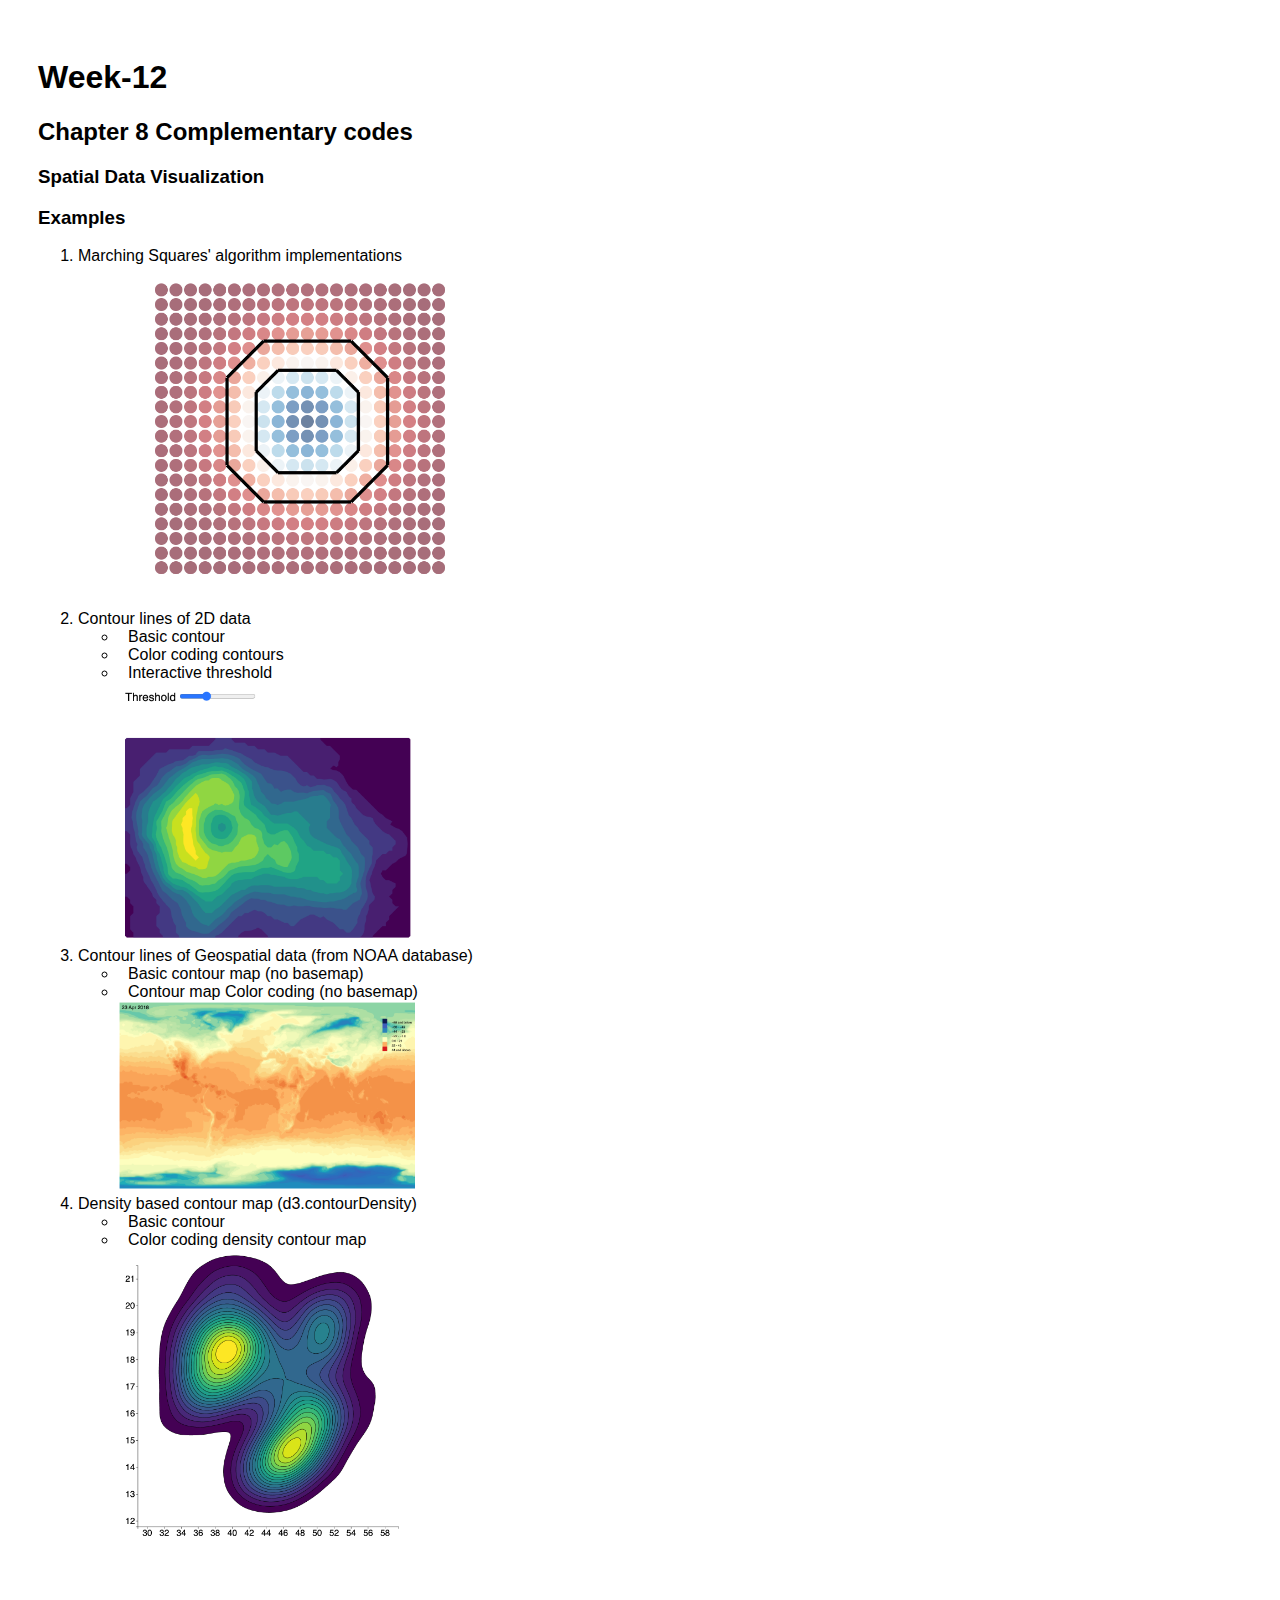
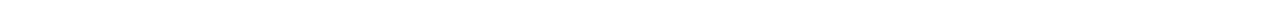
<file: Week 7/index.html>
<!DOCTYPE html>
<html lang="en">
<head>
    <meta charset="UTF-8">
    <title>Title</title>
    <style>
        body{
            padding: 30px;
            font-family: sans-serif;
        }
        li{
            /*list-style-type: none;*/
            text-indent: 10px;

        }
    </style>
</head>
<body>
<h1>Week-12</h1>
<h2>Chapter 8 Complementary codes</h2>
<h3>Spatial Data Visualization</h3>
<h3>Examples</h3>
<ol>
    <li>

        Marching Squares' algorithm implementations
        <pre>
        <img src="imgs/Example_01.png" width="300px">
        </pre>
    </li>
<li>
    Contour lines of 2D data
    <ul>
    <li>Basic contour</li>
    <li>Color coding contours</li>
    <li>Interactive threshold</li>
        <img src="imgs/Example_02.png" width="300px">
    </ul>
</li>
    <li>Contour lines of Geospatial data (from NOAA database)
    <ul>
        <li>Basic contour map (no basemap)</li>
        <li>Contour map Color coding (no basemap)</li>
        <img src="imgs/Example_03.png" width="300px">
    </ul>
    </li>

    <li>Density based contour map (d3.contourDensity)
    <ul>
        <li>Basic contour</li>
        <li>Color coding density contour map</li>
        <img src="imgs/Example_04.png" width="300px">

    </ul>
    </li>
</ol>
</body>
</html>
</file>
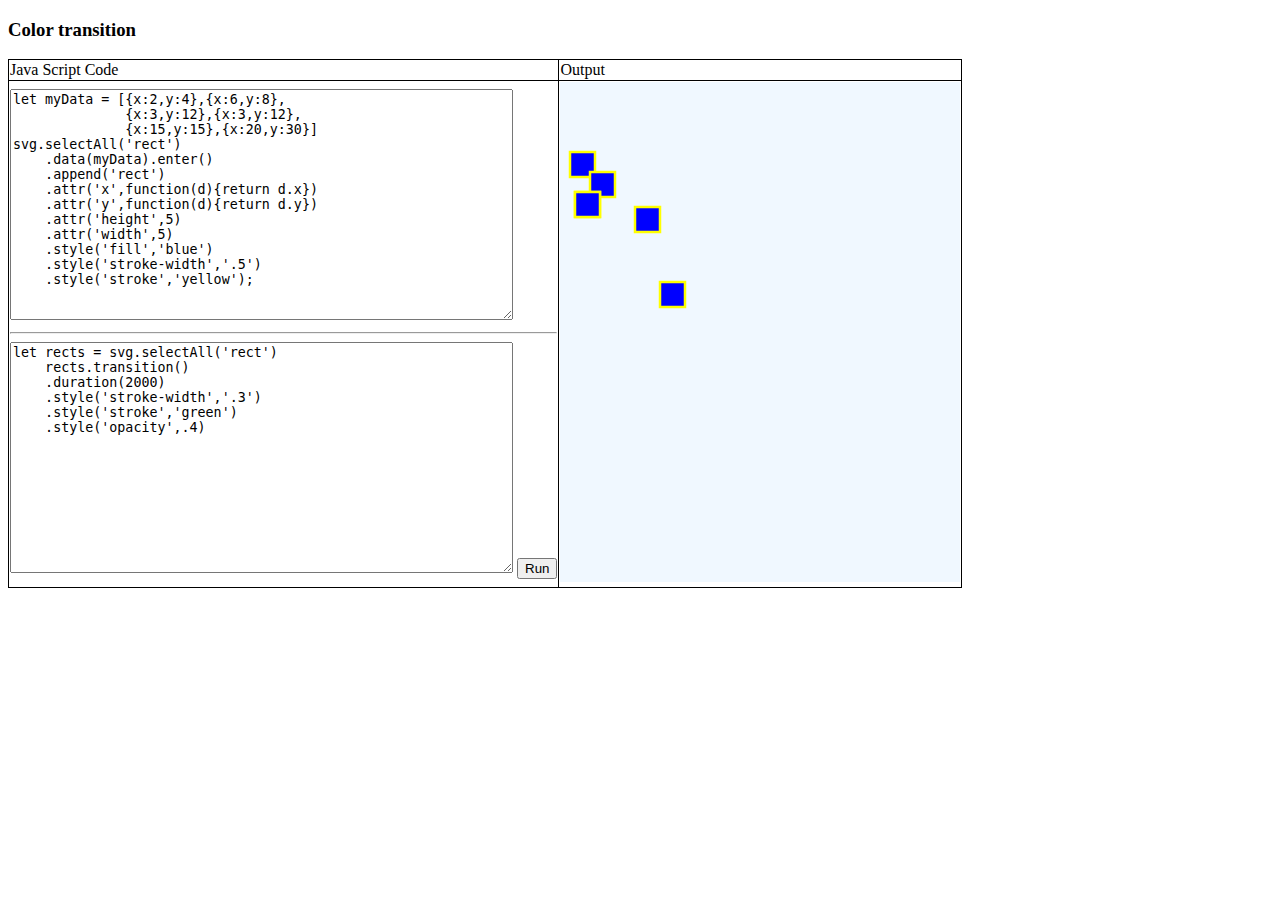
<file: Week 4/Example_1/index.html>
<!DOCTYPE html>
<html lang="en">
<head>
    <meta charset="UTF-8">
    <title>Interactive Scatter Plot</title>
    <script src="../libs/d3/d3.min.js"></script>
    <style>
        table, td{
            border: 1px solid black;
            border-collapse: collapse;
        }
    </style>
</head>
<body>
<h3>
Color transition
</h3>
<table>
    <tr>
        <td> Java Script Code</td>
        <td> Output</td>
    </tr>
    <tr>
    <td>
<textarea id="txtArea1" rows="15" cols="60">
let myData = [{x:2,y:4},{x:6,y:8},
              {x:3,y:12},{x:3,y:12},
              {x:15,y:15},{x:20,y:30}]
svg.selectAll('rect')
    .data(myData).enter()
    .append('rect')
    .attr('x',function(d){return d.x})
    .attr('y',function(d){return d.y})
    .attr('height',5)
    .attr('width',5)
    .style('fill','blue')
    .style('stroke-width','.5')
    .style('stroke','yellow');
</textarea>
<br>
<hr>
<textarea id="txtArea2" rows="15" cols="60">
let rects = svg.selectAll('rect')
    rects.transition()
    .duration(2000)
    .style('stroke-width','.3')
    .style('stroke','green')
    .style('opacity',.4)
</textarea>
<input type="button" onclick="MakeChange()" value="Run">
        </td>
        <td style="vertical-align: top">
            <svg width="400px" height="500px" viewBox="0 0 80 80" style="background-color: aliceblue;alignment: top" >
            </svg>
        </td>
    </tr>
</table>
<script>
    let svg = d3.selectAll('svg');
    let txtArea1 = document.getElementById('txtArea1');
    eval(txtArea1.value);
    function MakeChange()
    {
      d3.selectAll("svg > *").remove();
      let txtArea2 =document.getElementById('txtArea2');
      eval(txtArea1.value)
      eval(txtArea2.value);
    }
</script>
</body>
</html>
</file>
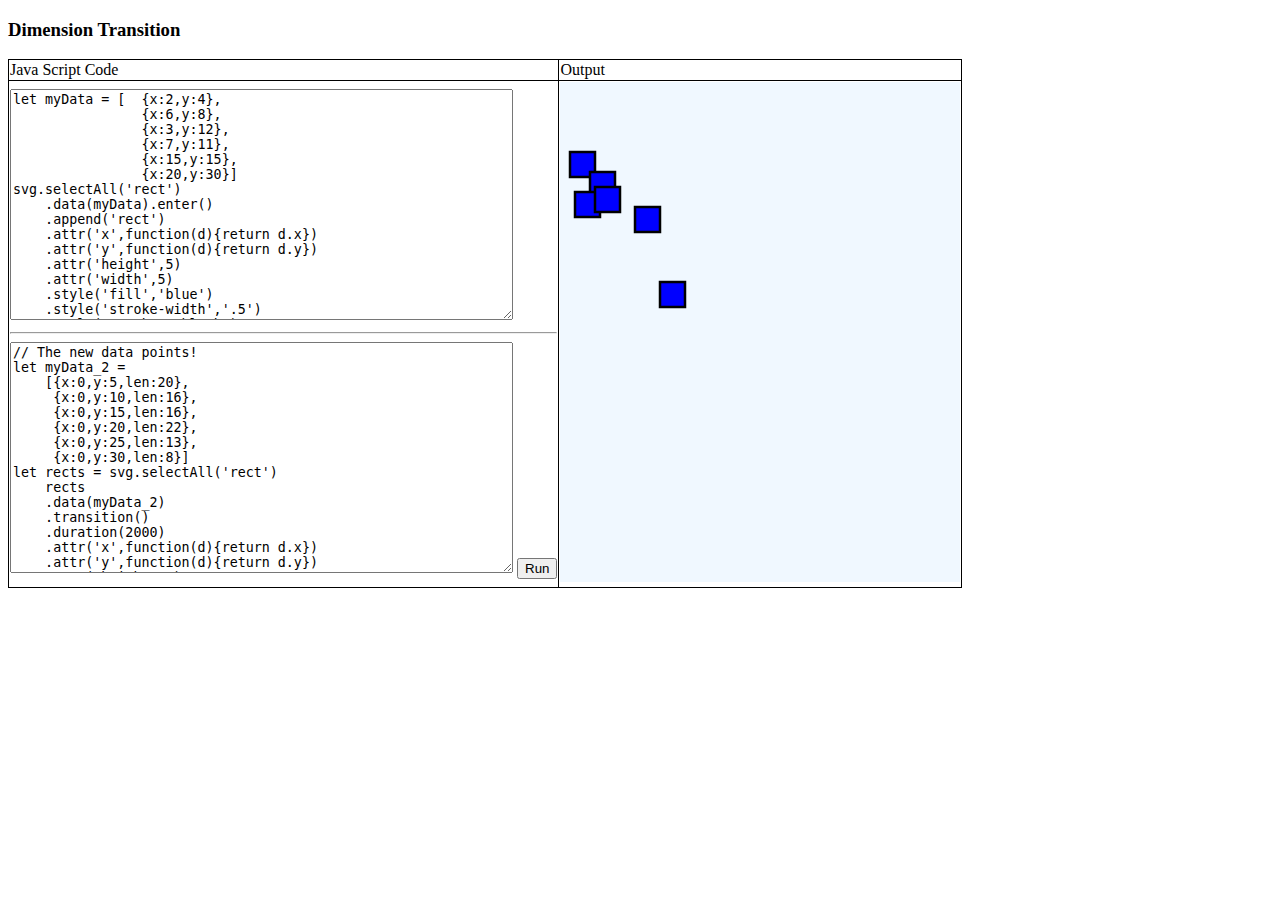
<file: Week 4/Example_2/index.html>
<!DOCTYPE html>
<html lang="en">
<head>
    <meta charset="UTF-8">
    <title>Interactive Scatter Plot</title>
    <script src="../libs/d3/d3.min.js"></script>
    <style>
        table, td{
            border: 1px solid black;
            border-collapse: collapse;
        }
    </style>
</head>
<body>
<h3>
Dimension Transition
</h3>
<table>
    <tr>
        <td> Java Script Code</td>
        <td> Output</td>
    </tr>
    <tr>
    <td>
<textarea id="txtArea1" rows="15" cols="60">
let myData = [  {x:2,y:4},
                {x:6,y:8},
                {x:3,y:12},
                {x:7,y:11},
                {x:15,y:15},
                {x:20,y:30}]
svg.selectAll('rect')
    .data(myData).enter()
    .append('rect')
    .attr('x',function(d){return d.x})
    .attr('y',function(d){return d.y})
    .attr('height',5)
    .attr('width',5)
    .style('fill','blue')
    .style('stroke-width','.5')
    .style('stroke','black');
</textarea>
<br>
<hr>
<textarea id="txtArea2" rows="15" cols="60">
// The new data points!
let myData_2 =
    [{x:0,y:5,len:20},
     {x:0,y:10,len:16},
     {x:0,y:15,len:16},
     {x:0,y:20,len:22},
     {x:0,y:25,len:13},
     {x:0,y:30,len:8}]
let rects = svg.selectAll('rect')
    rects
    .data(myData_2)
    .transition()
    .duration(2000)
    .attr('x',function(d){return d.x})
    .attr('y',function(d){return d.y})
    .attr('height',5)
    .attr('width',function(d){return d.len})
    .style('stroke-width','.1')
    .style('fill','red')
    .style('opacity','.5');
</textarea>
<input type="button" onclick="MakeChange()" value="Run">
        </td>
        <td style="vertical-align: top">
            <svg width="400px" height="500px" viewBox="0 0 80 80" style="background-color: aliceblue;alignment: top" >
            </svg>
        </td>
    </tr>
</table>
<script>
    let svg = d3.selectAll('svg');
    let txtArea1 = document.getElementById('txtArea1');
    eval(txtArea1.value);
    function MakeChange()
    {
      d3.selectAll("svg > *").remove();
      let txtArea2 =document.getElementById('txtArea2');
      eval(txtArea1.value)
      eval(txtArea2.value);
    }
</script>
</body>
</html>
</file>
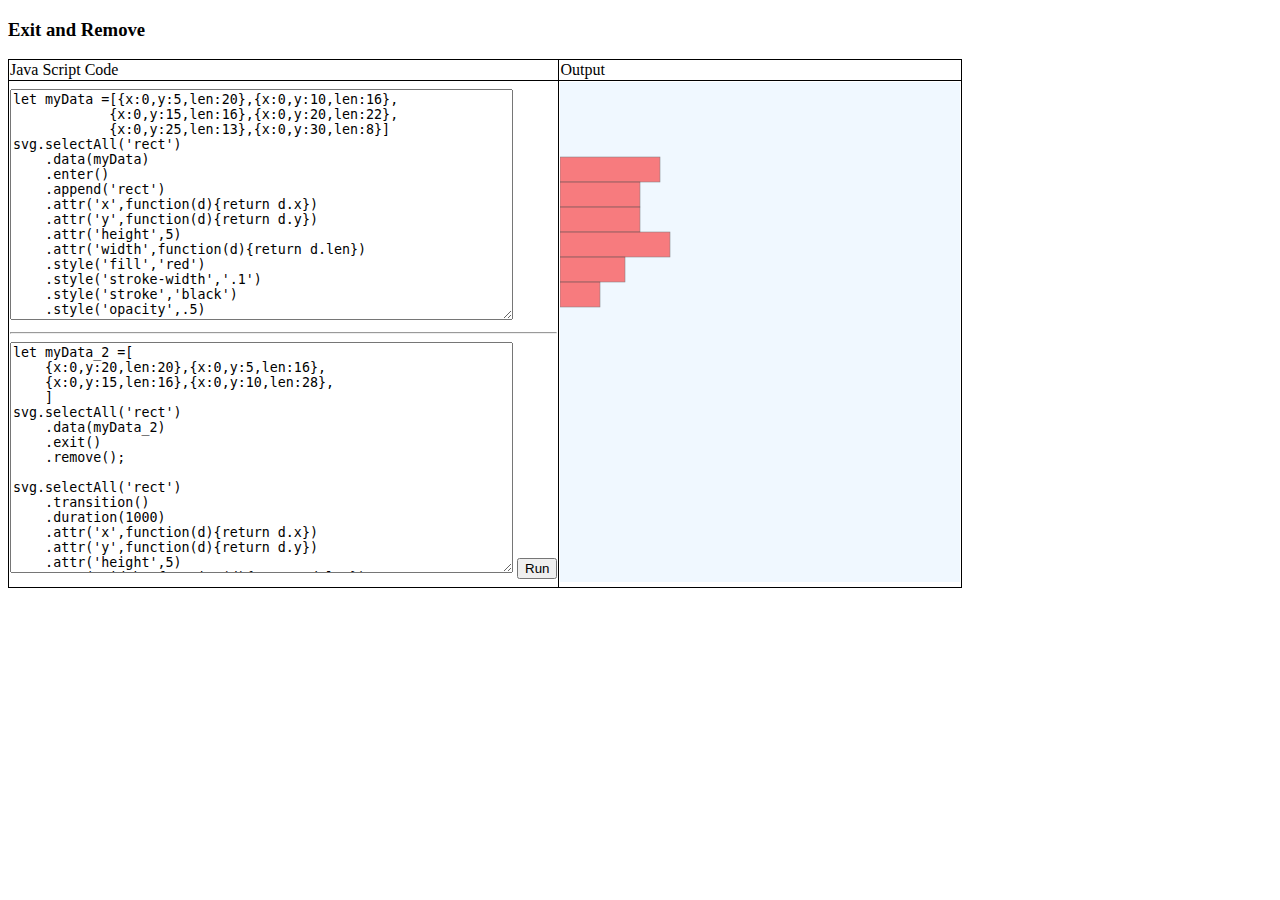
<file: Week 4/Example_3/index.html>
<!DOCTYPE html>
<html lang="en">
<head>
    <meta charset="UTF-8">
    <title>Interactive Scatter Plot</title>
    <script src="../libs/d3/d3.min.js"></script>
    <style>
        table, td{
            border: 1px solid black;
            border-collapse: collapse;
        }
    </style>
</head>
<body>
<h3>
Exit and Remove
</h3>
<table>
    <tr>
        <td> Java Script Code</td>
        <td> Output</td>
    </tr>
    <tr>
    <td>
<textarea id="txtArea1" rows="15" cols="60">
let myData =[{x:0,y:5,len:20},{x:0,y:10,len:16},
            {x:0,y:15,len:16},{x:0,y:20,len:22},
            {x:0,y:25,len:13},{x:0,y:30,len:8}]
svg.selectAll('rect')
    .data(myData)
    .enter()
    .append('rect')
    .attr('x',function(d){return d.x})
    .attr('y',function(d){return d.y})
    .attr('height',5)
    .attr('width',function(d){return d.len})
    .style('fill','red')
    .style('stroke-width','.1')
    .style('stroke','black')
    .style('opacity',.5)
</textarea>
<br>
<hr>
<textarea id="txtArea2" rows="15" cols="60">
let myData_2 =[
    {x:0,y:20,len:20},{x:0,y:5,len:16},
    {x:0,y:15,len:16},{x:0,y:10,len:28},
    ]
svg.selectAll('rect')
    .data(myData_2)
    .exit()
    .remove();

svg.selectAll('rect')
    .transition()
    .duration(1000)
    .attr('x',function(d){return d.x})
    .attr('y',function(d){return d.y})
    .attr('height',5)
    .attr('width',function(d){return d.len})
    .style('fill','red')
    .style('stroke-width','.1')
    .style('stroke','black')
    .style('opacity',.5)



</textarea>
<input type="button" onclick="MakeChange()" value="Run">
        </td>
        <td style="vertical-align: top">
            <svg width="400px" height="500px" viewBox="0 0 80 80" style="background-color: aliceblue;alignment: top" >
            </svg>
        </td>
    </tr>
</table>
<script>
    let svg = d3.selectAll('svg');

    let txtArea1 = document.getElementById('txtArea1');
    eval(txtArea1.value);
    function MakeChange()
    {
      d3.selectAll("svg > *").remove();
      let txtArea2 =document.getElementById('txtArea2');
      eval(txtArea1.value)
      eval(txtArea2.value);
    }
</script>
</body>
</html>
</file>
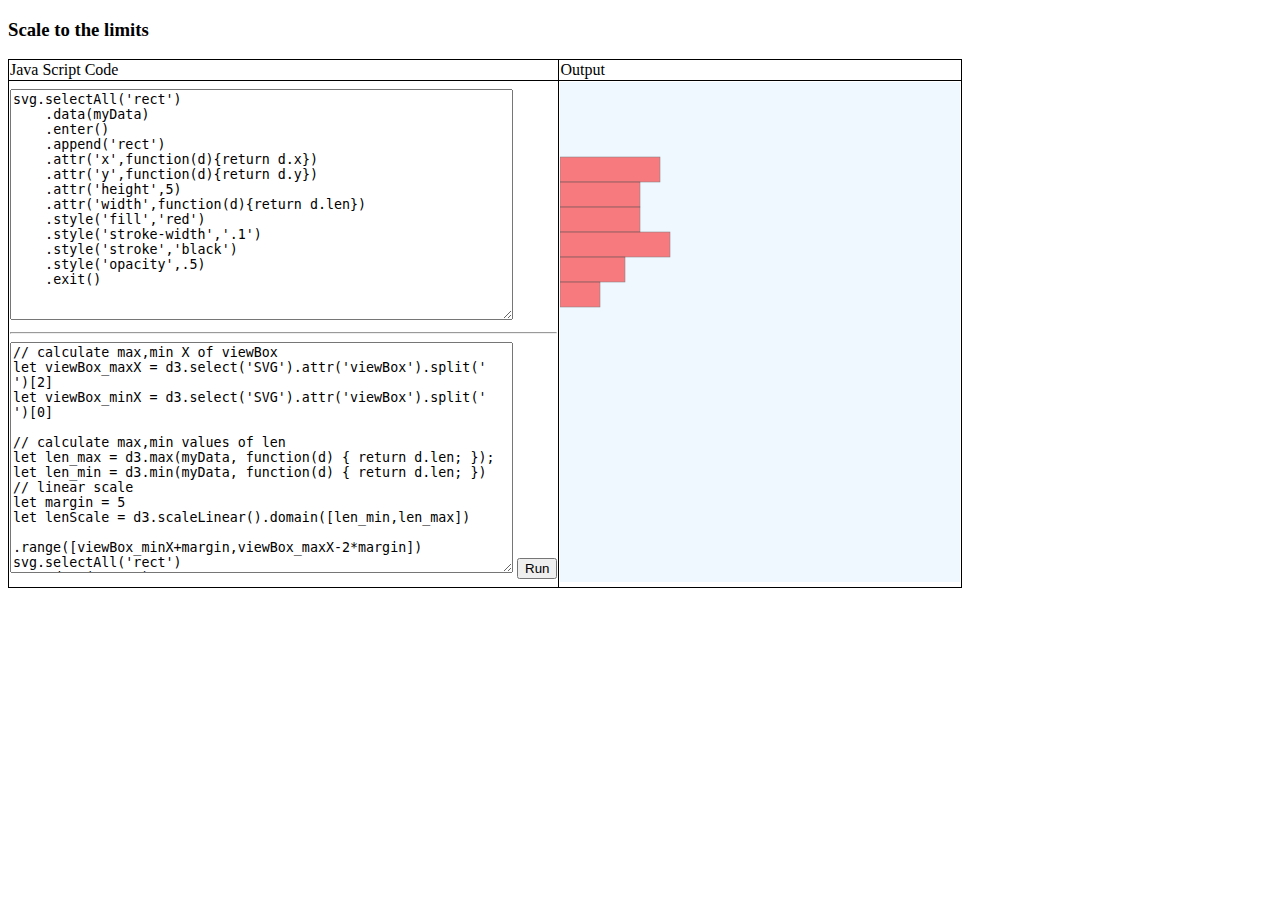
<file: Week 4/Example_4/index.html>
<!DOCTYPE html>
<html lang="en">
<head>
    <meta charset="UTF-8">
    <title>Interactive Scatter Plot</title>
    <script src="../libs/d3/d3.min.js"></script>
    <style>
        table, td{
            border: 1px solid black;
            border-collapse: collapse;
        }
    </style>
</head>
<body>
<h3>
    Scale to the limits
</h3>
<table>
    <tr>
        <td> Java Script Code</td>
        <td> Output</td>
    </tr>
    <tr>
        <td>
<textarea id="txtArea1" rows="15" cols="60">
svg.selectAll('rect')
    .data(myData)
    .enter()
    .append('rect')
    .attr('x',function(d){return d.x})
    .attr('y',function(d){return d.y})
    .attr('height',5)
    .attr('width',function(d){return d.len})
    .style('fill','red')
    .style('stroke-width','.1')
    .style('stroke','black')
    .style('opacity',.5)
    .exit()
</textarea>
            <br>
            <hr>
            <textarea id="txtArea2" rows="15" cols="60">
// calculate max,min X of viewBox
let viewBox_maxX = d3.select('SVG').attr('viewBox').split(' ')[2]
let viewBox_minX = d3.select('SVG').attr('viewBox').split(' ')[0]

// calculate max,min values of len
let len_max = d3.max(myData, function(d) { return d.len; });
let len_min = d3.min(myData, function(d) { return d.len; })
// linear scale
let margin = 5
let lenScale = d3.scaleLinear().domain([len_min,len_max])
                                .range([viewBox_minX+margin,viewBox_maxX-2*margin])
svg.selectAll('rect')
    .data(myData)

    .attr('y',function(d){return d.y})
    .attr('height',5)
    .transition()
    .duration(1000)
    .attr('x',function(d){return d.x+margin})
    .attr('width',function(d){return lenScale(d.len)})
    .style('fill','red')
    .style('stroke-width','.1')
    .style('stroke','black')
    .style('opacity',.5)
    .exit()
</textarea>
            <input type="button" onclick="MakeChange()" value="Run">
        </td>
        <td style="vertical-align: top">
            <svg width="400px" height="500px" viewBox="0 0 80 80" style="background-color: aliceblue;alignment: top" >
            </svg>
        </td>
    </tr>
</table>
<script>
    let svg = d3.selectAll('svg');
    let myData =[{x:0,y:5,len:20},{x:0,y:10,len:16},
        {x:0,y:15,len:16},{x:0,y:20,len:22},
        {x:0,y:25,len:13},{x:0,y:30,len:8}]

    let txtArea1 = document.getElementById('txtArea1');
    eval(txtArea1.value);
    function MakeChange()
    {
        d3.selectAll("svg > *").remove();
        let txtArea2 =document.getElementById('txtArea2');
        eval(txtArea1.value)
        eval(txtArea2.value);
    }
</script>
</body>
</html>
</file>
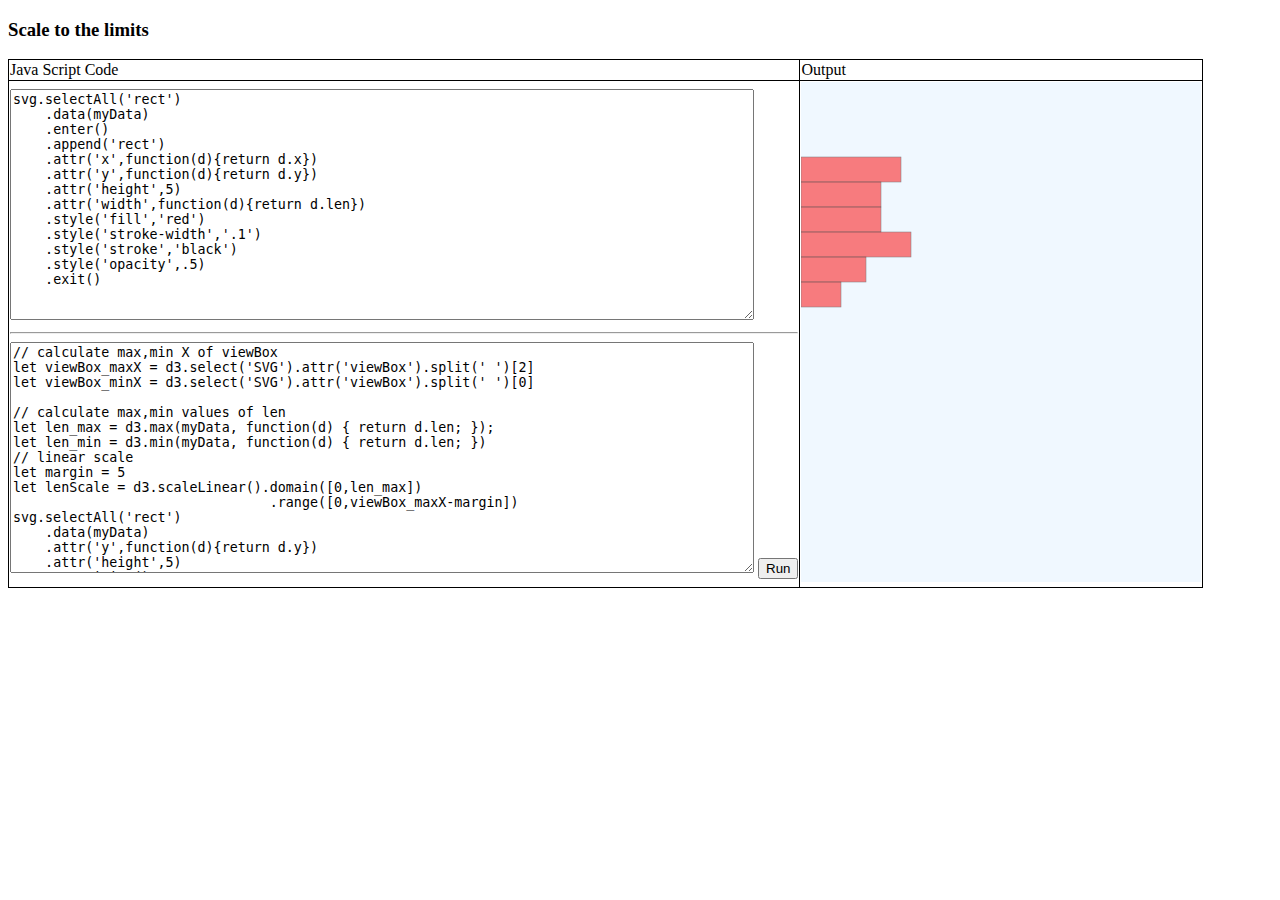
<file: Week 4/Example_5/index.html>
<!DOCTYPE html>
<html lang="en">
<head>
    <meta charset="UTF-8">
    <title>Interactive Scatter Plot</title>
    <script src="../libs/d3/d3.min.js"></script>
    <style>
        table, td{
            border: 1px solid black;
            border-collapse: collapse;
        }
        line,path {
            stroke-width: 0.3px;
        }
        g{
            font-size: 2pt;
        }
    </style>
</head>
<body>
<h3>
    Scale to the limits
</h3>
<table>
    <tr>
        <td> Java Script Code</td>
        <td> Output</td>
    </tr>
    <tr>
        <td>
<textarea id="txtArea1" rows="15" cols="90">
svg.selectAll('rect')
    .data(myData)
    .enter()
    .append('rect')
    .attr('x',function(d){return d.x})
    .attr('y',function(d){return d.y})
    .attr('height',5)
    .attr('width',function(d){return d.len})
    .style('fill','red')
    .style('stroke-width','.1')
    .style('stroke','black')
    .style('opacity',.5)
    .exit()
</textarea>
            <br>
            <hr>
            <textarea id="txtArea2" rows="15" cols="90">
// calculate max,min X of viewBox
let viewBox_maxX = d3.select('SVG').attr('viewBox').split(' ')[2]
let viewBox_minX = d3.select('SVG').attr('viewBox').split(' ')[0]

// calculate max,min values of len
let len_max = d3.max(myData, function(d) { return d.len; });
let len_min = d3.min(myData, function(d) { return d.len; })
// linear scale
let margin = 5
let lenScale = d3.scaleLinear().domain([0,len_max])
                                .range([0,viewBox_maxX-margin])
svg.selectAll('rect')
    .data(myData)
    .attr('y',function(d){return d.y})
    .attr('height',5)
    .transition()
    .duration(1000)
    .attr('x',function(d){return d.x})
    .attr('width',function(d){return lenScale(d.len)})
    .style('fill','red')
    .style('stroke-width','.1')
    .style('stroke','black')
    .style('opacity',.5)


let XAxis = d3.axisBottom(lenScale)
svg.append('g')
    .attr('transform','translate(0,38)')
    .call(XAxis)




</textarea>
            <input type="button" onclick="MakeChange()" value="Run">
        </td>
        <td style="vertical-align: top">
            <svg width="400px" height="500px" viewBox="0 0 80 80" style="background-color: aliceblue;alignment: top" >
            </svg>
        </td>
    </tr>
</table>
<script>
    let svg = d3.selectAll('svg');
    let myData =[
        {x:0,y:5,len:20},
        {x:0,y:10,len:16},
        {x:0,y:15,len:16},
        {x:0,y:20,len:22},
        {x:0,y:25,len:13},
        {x:0,y:30,len:8}]

    let txtArea1 = document.getElementById('txtArea1');
    eval(txtArea1.value);
    function MakeChange()
    {
        d3.selectAll("svg > *").remove();
        let txtArea2 =document.getElementById('txtArea2');
        eval(txtArea1.value)
        eval(txtArea2.value);
    }
</script>
</body>
</html>
</file>
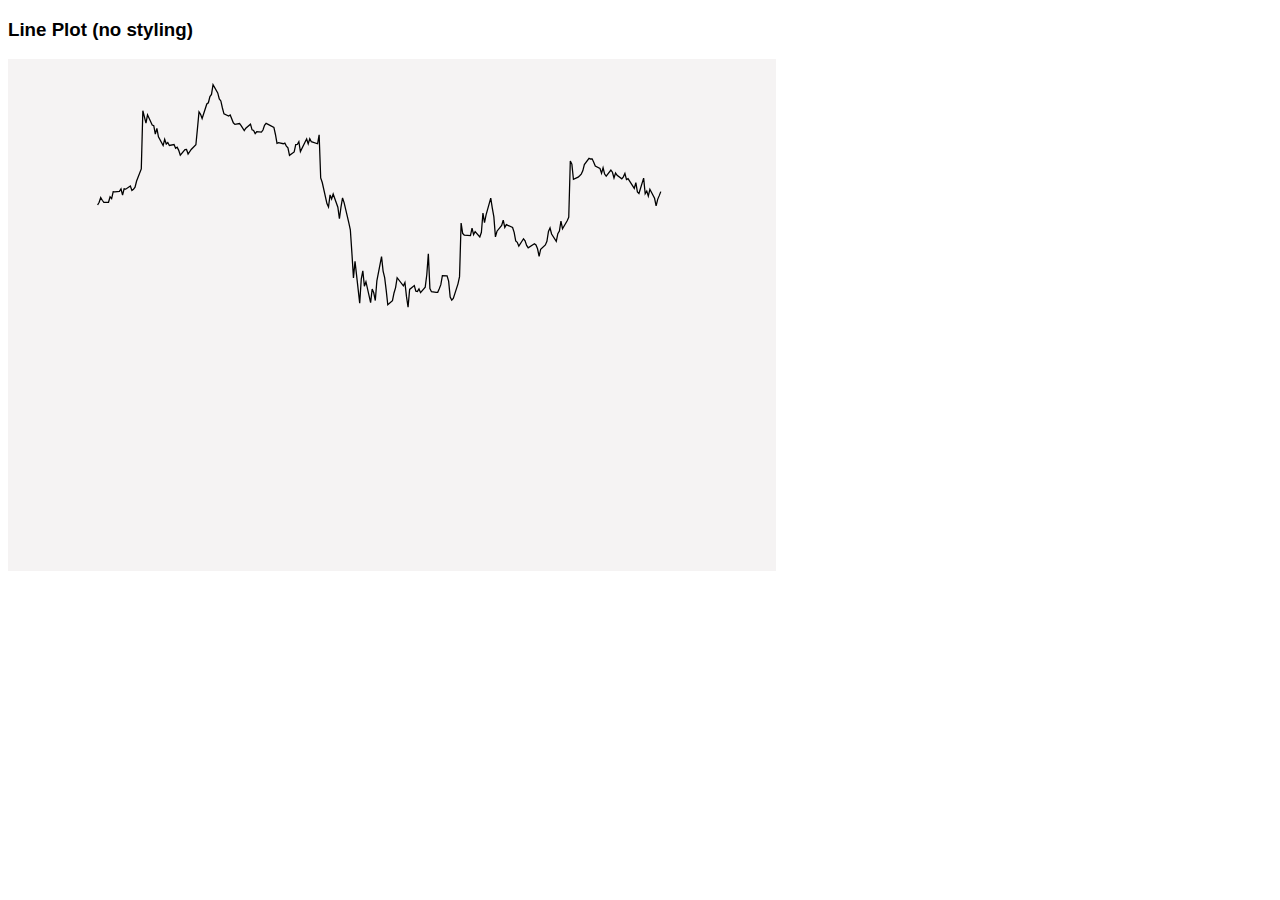
<file: Week 4/Example_6/index.html>
<!DOCTYPE html>
<html lang="en">
<head>
    <meta charset="UTF-8">
    <title>Interactive Scatter Plot</title>
    <script src="../libs/d3/d3.min.js"></script>

    <style>
        h3{
            font-family: Helvetica;
        }
        .line{
            stroke: black;
            stroke-width: 1px;
            fill:none;
        }
    </style>
</head>
<body>
<h3>
    Line Plot (no styling)
</h3>
<div id="container" style="width: 100%"></div>
<script>


    let svg = d3.selectAll('#container')
        .append('svg')
        .attr('width','60vw')
        .attr('height','40vw') // 40% of the width of the div
        .attr('viewBox','0 0 500 400')
    .style('background-color','#f5f3f3');
    let margins = 20;
    let width = 500 - 2 * margins;
    let height = 400 - 2 * margins;

    //step 1: Overview the data types and column names
/*8
    let loadData = d3.csv('./../data/yahoo_finance.csv')
        .then(function (d){
            console.log(d)
        })
*/

    //step 2: Make the data conversion
    const loadData = d3.csv("./../data/yahoo_finance.csv",
        function(d) {
        return {
        date: new Date(d.Date),
        volume: Number(d.Volume),
        high: Number(d.High),
        low: Number(d.Low),
        open: Number(d.Open),
        close: Number(d.Close)}
    })

    //step 3: Load data and visualize
    loadData.then(data => {

        //step 4: define scale functions for x and y axis
        let x = d3.scaleTime()
            .domain(d3.extent(data, function(d) { return d.date; }))
            .range([margins, width]);
        let y = d3.scaleLinear()
            .domain([0, d3.max(data, function(d) { return d.close; })])
            .range([height, margins]);

        //step 5: define line function for [date] and [close] variable
        let line = d3.line()
            .x(function(d) { return x(d.date); })
            .y(function(d) { return y(d.close); });
        //step 6: append a path elements
        svg.append("path")
            .data([data])
            .attr("class", "line")
            .attr("d", line); // line function automatically makes d attribute
    });


</script>
</body>
</html>
</file>
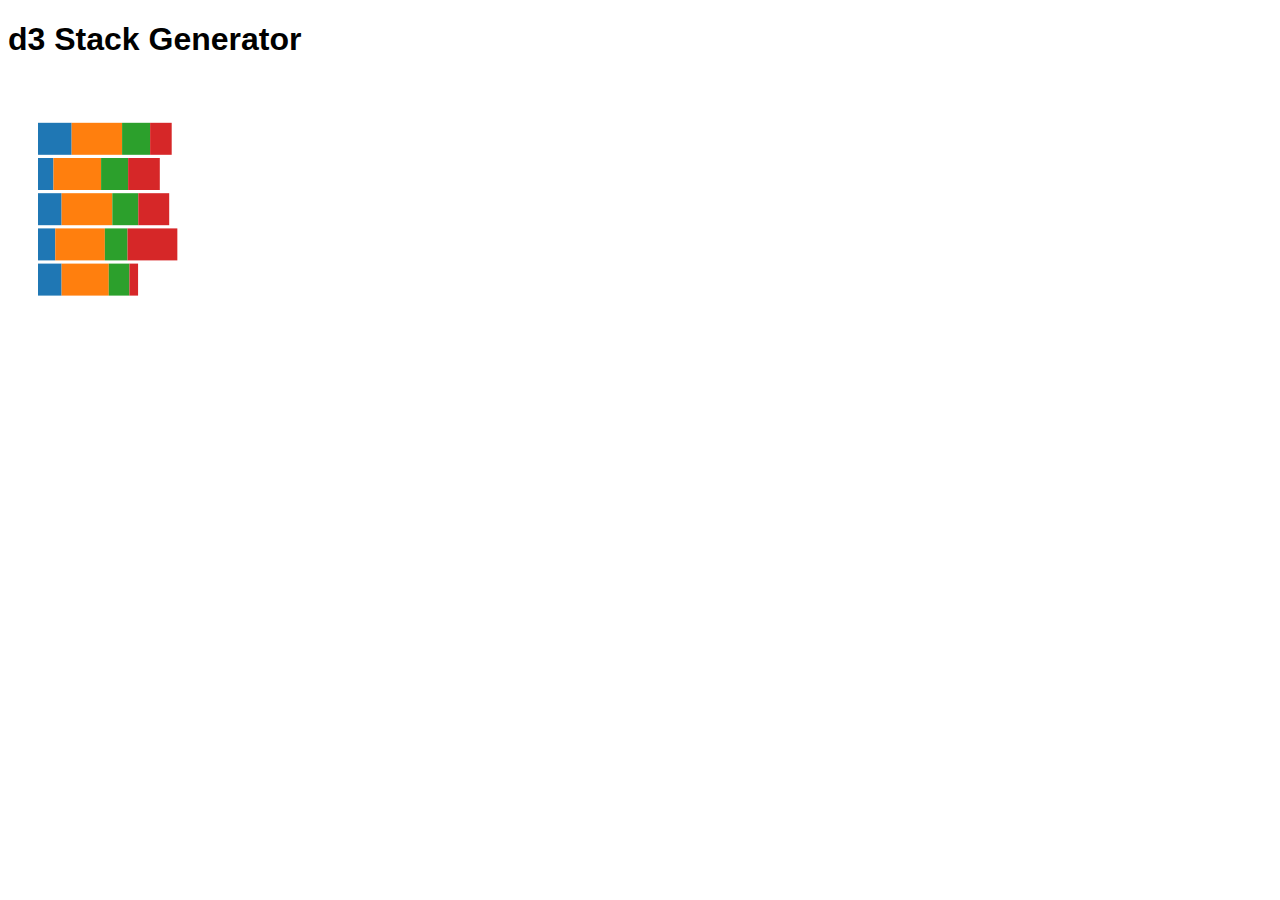
<file: Week-5/Example 1/index.html>
<!DOCTYPE html>
<html lang="en">
<head>
    <meta charset="UTF-8">
    <title>d3 Stack Generator</title>
    <script src="../libs/d3/d3.min.js"></script>
    <style>
        body{
            font-family: sans-serif;
        }
    .container{
        padding: 30px;
    }
    </style>
</head>
<body>
<h1>
    d3 Stack Generator
</h1>

<div class="container">
    <svg id="main" width="50vw" height="40vw" viewBox="0 0 1000 800">
    </svg>
</div>

<script>
    // Dummy data for the example
    const data = [
        {y01: 120, y02: 180, y03: 100, y04: 77},
        {y01: 60,  y02: 185, y03: 105, y04: 123},
        {y01: 100, y02: 215, y03: 110, y04: 131},
        {y01: 80,  y02: 230, y03: 105, y04: 231},
        {y01: 120, y02: 240, y03: 105, y04: 44}
    ];

    // Use scaleSequential to select colors
    const colors_Category10 = d3.schemeCategory10;
    //console.log(colors_Category10);


    // define the keys for d3.stack() to stack the data
    const stack = d3.stack()
        .keys(['y01', 'y02', 'y03','y04']);
    stackedSeries = stack(data)
    console.log(data) // Stacked array of the data:


  const svg = d3.select('svg#main') // Select the svg element (statically added to the html code)

   const groups = svg.selectAll('g') // append a group to the svg
       .data(stackedSeries)            // bind data to the group
       .enter()
       .append('g')
       .style('fill', (d, i)=>{
           return colors_Category10[i]}) // fill the group with color based on the index of the array item


    const stackGroups= groups.selectAll('.secondOrderValues') // since each data item is an array, we can bind each array to the newly added group element
       .data(d=> {
           console.log(d)
          return d
       })
       .enter()
       .append('g')

    stackGroups
       .append('rect')                 // append one "rect" item to the group of groups
       .attr('height', 50)             // height of each one of the rectangles
       .attr('y', (_, i)=>(i * 55+20))    // distance from the top left (no scale is applied in this case)
       .transition()                   // add transition
       .duration(1500)                  // set duration of transition
       .delay((d, i) => i * 20)        // delay each transition such that we see one bar at a time to appear
       .attr('width', d=>Math.abs(d[1] - d[0])) // calculate the width of the stacks using each element's data values
       .attr('x', (d,i)=>d[0])         // Move each bar to the correct x location of each stack part (will be d[0] of each second order array)


</script>

</body>
</html>
</file>
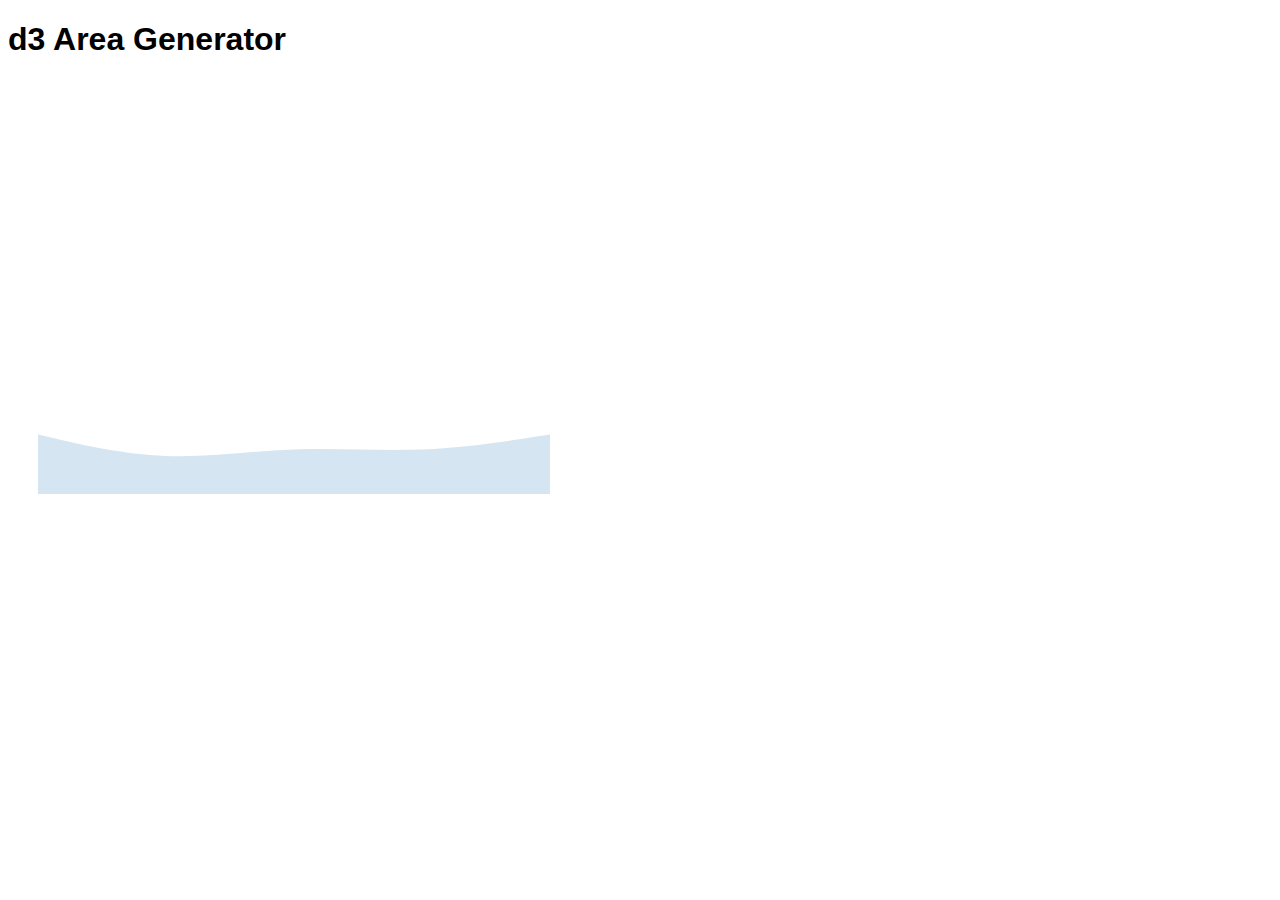
<file: Week-5/Example 2/index.html>
<!DOCTYPE html>
<html lang="en">
<head>
    <meta charset="UTF-8">
    <title>d3 Area Generator</title>
    <script src="../libs/d3/d3.min.js"></script>
    <style>
        body{
            font-family: sans-serif;
        }
        .container{
            padding: 30px;
        }
    </style>
</head>
<body>
<h1>
    d3 Area Generator
</h1>
<div class="container">
    <svg id="main" width="50vw" height="40vw" viewBox="0 0 1000 800">
    </svg>
</div>
<script>

    const margin = {
        top: 50,
        bottom: 100,
        left: 50,
        right: 50
    }

    let data = [
        {y01: 120, y02: 180, y03: 100, y04: 77},
        {y01: 60,  y02: 185, y03: 105, y04: 123},
        {y01: 100, y02: 215, y03: 110, y04: 131},
        {y01: 80,  y02: 230, y03: 105, y04: 231},
        {y01: 120, y02: 240, y03: 105, y04: 44}
    ];
    // Use scaleSequential to select colors
    const colors_Category10 = d3.schemeCategory10;

    // Step 1: stack Data
    let stack = d3.stack()
        .keys(['y01', 'y02', 'y03','y04']);
    let stackedSeries = stack(data);
    console.log(console.log(stackedSeries))


    // find the max Y value
    const yMax = d3.max(stackedSeries.map(d=>d3.max(d.map(dd=>d3.max(dd)))))

    // find the min Y value
    const yMin = d3.min(stackedSeries.map(d=>d3.min(d.map(dd=>d3.min(dd)))))

    // Step 2: Scale function
    const yScale = d3.scaleLinear()
        .domain([yMin, yMax]) // data values are between [0 , sum of all y values]
        .range([600, 100]);

    // Step 3 area function
    const area = d3.area()
        .x((_, i)=> i * (800/stackedSeries.length))
        .y0(d=>yScale(d[0]))
        .y1(d=>yScale(d[1]))
        .curve(d3.curveBasis); // in case you want to have smooth lines!

    // step 4 select the svg element and append a group
    const group = d3.select('svg#main').append("g")

    // step 5, add the area paths to the group
    group.selectAll('.paths')
        .data(stackedSeries)        // bind data to the group
        .enter()
        .append('path')             // append "path" element to the group
        .attr('fill', (d, i)=>colors_Category10[i])
        .attr("opacity",0)
        .transition()           // add animation-transition
        .delay((_,i)=>i*1000)   // put delay between appearance of each element
        .duration(2000)         // add duration
        .attr("opacity",1)      // change opacity from 0 to 1 during 2 seconds
        .attr('d', d=>area(d));       // set the attr of "d" equal values of d
        //attr('d', area);       // in short it can be written as just the generator name


</script>

</body>
</html>
</file>
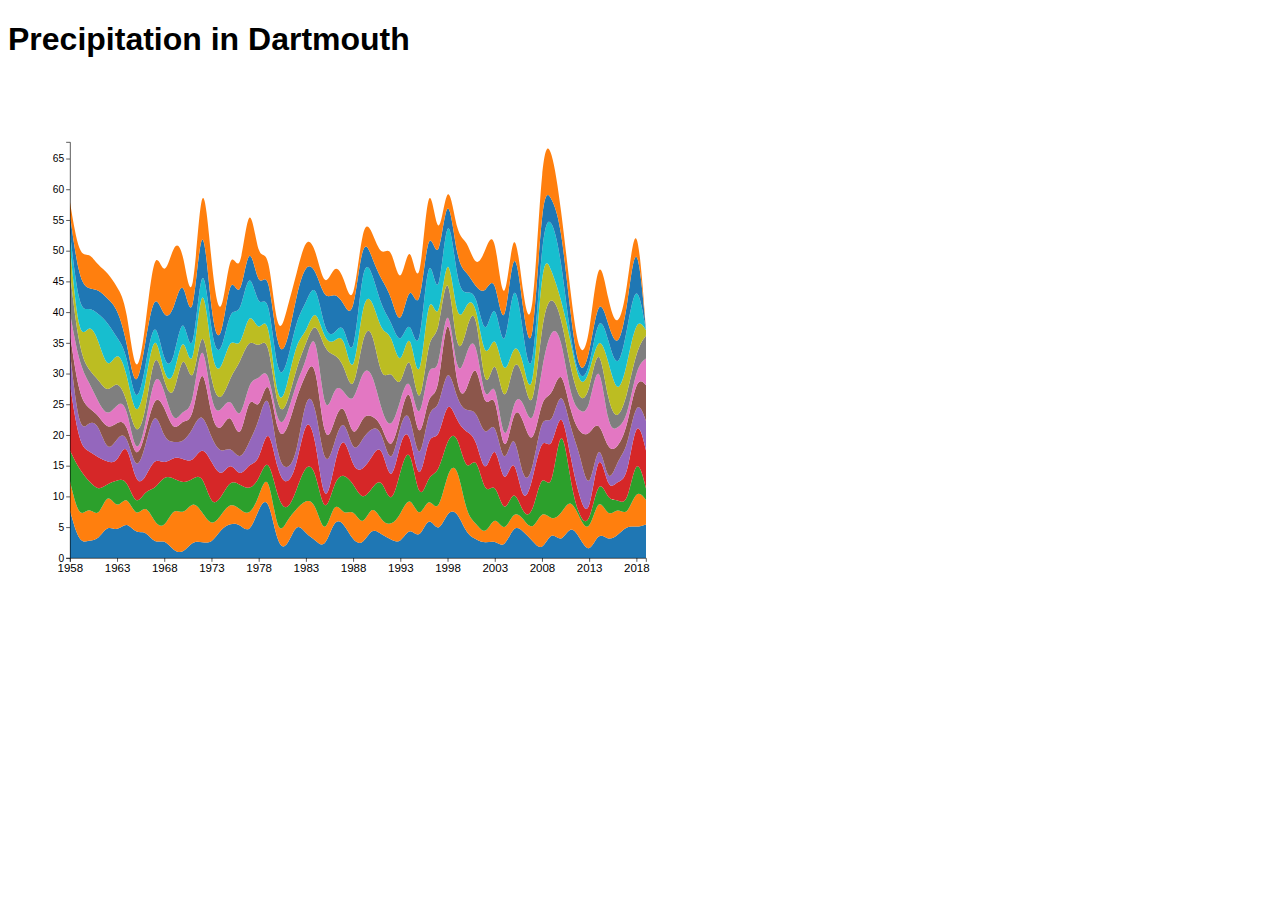
<file: Week-5/Example 3/index.html>
<!DOCTYPE html>
<html lang="en">
<head>
    <meta charset="UTF-8">
    <title>Precipitation in Dartmouth</title>
    <script src="../libs/d3/d3.min.js"></script>
    <style>
        body{
            font-family: sans-serif;
        }
        .container{
            padding: 30px;
        }
        .xAxis{
            font-family: sans-serif;
            font-size: 18px;
        }
        .yAxis{
            font-family: sans-serif;
            font-size: 16px;
        }
    </style>
</head>
<body>
<h1>
    Precipitation in Dartmouth
</h1>
<div class="container">
    <svg id="main" width="50vw" height="40vw" viewBox="0 0 1000 800">
    </svg>
</div>
<script>
    const margin = {top: 50, bottom: 100, left: 50, right: 50}
    const width=1000,height=800;


    // Load the data

    d3.csv("../dataProcessing/Dartmouth.csv").then(areaChart)


    function areaChart(data){

    const Years = data.map(d=>d.YEAR);


    const stack = d3.stack()
        .keys(['JAN','FEB','MAR','APR','MAY','JUN','JUL','AUG','SEP','OCT','NOV','DEC']);

    const stackedSeries = stack(data);


    console.log(stackedSeries)

    const colors_Category10 = d3.schemeCategory10;

        //find the max Y value
    const yMax = d3.max(stackedSeries.map(d=>d3.max(d.map(dd=>d3.max(dd)))))

        // find the min Y value
    const yMin = d3.min(stackedSeries.map(d=>d3.min(d.map(dd=>d3.min(dd)))))


       // Step 2: Scale function
    const yScale = d3.scaleLinear()
           .domain([yMin, yMax]) // data values are between [0 , sum of all y values]
           .range([height-margin.bottom, margin.top]);

    const xScale =d3.scalePoint()
            .domain(Years)
            .range([margin.left,width-margin.right])




      // Step 3 area function
    const area = d3.area()
          .x((_, i)=> xScale(Years[i]))
          .y0(d=>yScale(d[0]))
          .y1(d=>yScale(d[1]))
          .curve(d3.curveBasis); // in case you want to have smooth lines!



        // step 4 select the svg element and append a group
    const group = d3.select('svg#main').append("g")

        //   // step 5, add the area paths to the group
    group.append("g").attr("class","areaChart").selectAll('.paths')
       .data(stackedSeries)        // bind data to the group
       .enter()
       .append('path')             // append "path" element to the group
       .attr('fill', (d, i)=>colors_Category10[i%10])
       .attr("opacity",0)
       .transition()           // add animation-transition
       .duration(100)         // add duration
       .attr("opacity",1)      // change opacity from 0 to 1 during 2 seconds
       .attr('d', area);       // in short it can be written as just the generator name

    const xAxisGenerator = d3.axisBottom(xScale).tickValues(xScale.domain().filter((d, i) => i%5===0))
    const yAxisGenerator = d3.axisLeft(yScale)

    const xAxisGroup= group.append("g")
       .attr("class","xAxis")
       .attr("transform",`translate(${0},${height-margin.bottom})`)
    xAxisGroup.call(xAxisGenerator)

    const yAxisGroup= group.append("g")
            .attr("class","yAxis")
            .attr("transform",`translate(${margin.left},${0})`)
    yAxisGroup.call(yAxisGenerator)

    }




</script>

</body>
</html>
</file>
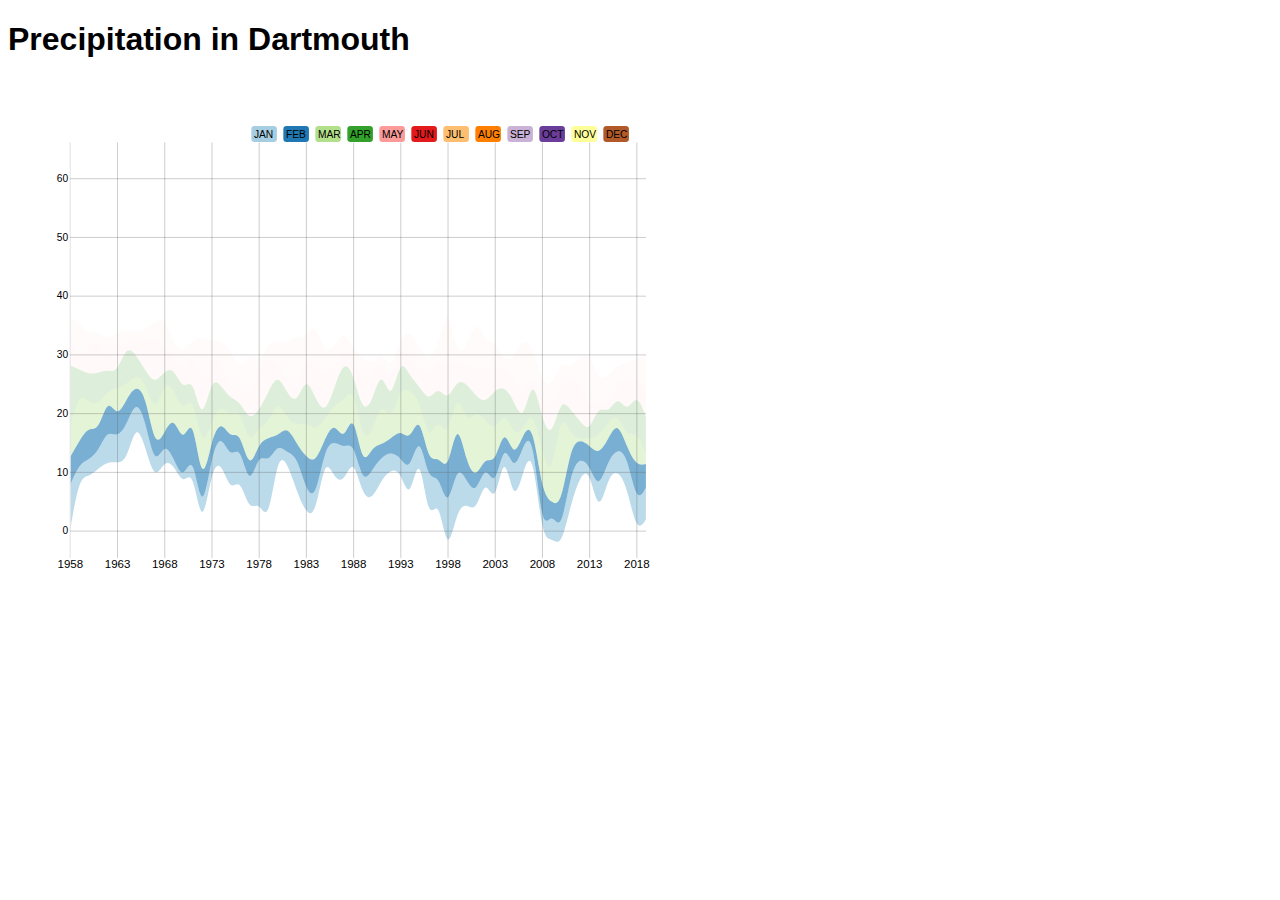
<file: Week-5/Example 4/index.html>
<!DOCTYPE html>
<html lang="en">
<head>
    <meta charset="UTF-8">
    <title>Precipitation in Dartmouth</title>
    <script src="../libs/d3/d3.min.js"></script>
    <style>
        body{
            font-family: sans-serif;
        }
        .container{
            padding: 30px;
        }
        .xAxis{
            font-family: sans-serif;
            font-size: 18px;
        }
        .xAxis .tick line{
            stroke-width: .5;
            stroke: #606060;
        }

        .xAxis path{
            stroke: white;
        }

        .yAxis{
            font-family: sans-serif;
            font-size: 16px;
        }
        .yAxis .tick line{
            stroke-width: .5;
            stroke: #606060;
        }
        .yAxis path{
            stroke: white;
        }
    </style>
</head>
<body>
<h1>
    Precipitation in Dartmouth
</h1>
<div class="container">
    <svg id="main" width="50vw" height="40vw" viewBox="0 0 1000 800">
    </svg>
</div>
<script>
    const margin = {top: 50, bottom: 100, left: 50, right: 50}
    const width=1000,height=800;


    // Load the data

    d3.csv("../dataProcessing/Dartmouth.csv").then(areaChart)


    function areaChart(data){

        const Years = data.map(d=>d.YEAR);
        const months = ['JAN','FEB','MAR','APR','MAY','JUN','JUL','AUG','SEP','OCT','NOV','DEC']

        const stack = d3.stack()
            .keys(months).offset(d3.stackOffsetWiggle);

        const stackedSeries = stack(data);

        const colors = ['#a6cee3','#1f78b4','#b2df8a','#33a02c','#fb9a99','#e31a1c','#fdbf6f','#ff7f00','#cab2d6','#6a3d9a','#ffff99','#b15928']

        //find the max Y value
        const yMax = d3.max(stackedSeries.map(d=>d3.max(d.map(dd=>d3.max(dd)))))

        // find the min Y value
        const yMin = d3.min(stackedSeries.map(d=>d3.min(d.map(dd=>d3.min(dd)))))


        // Step 2: Scale function
        const yScale = d3.scaleLinear()
            .domain([yMin, yMax]) // data values are between [0 , sum of all y values]
            .range([height-margin.bottom, margin.top]);

        const xScale =d3.scalePoint()
            .domain(Years)
            .range([margin.left,width-margin.right])




        // Step 3 area function
        const area = d3.area()
            .x((_, i)=> xScale(Years[i]))
            .y0(d=>yScale(d[0]))
            .y1(d=>yScale(d[1]))
            .curve(d3.curveBasis); // in case you want to have smooth lines!



        // step 4 select the svg element and append a group
        const group = d3.select('svg#main').append("g")

        //   // step 5, add the area paths to the group
        group.append("g").attr("class","areaChart").selectAll('.paths')
            .data(stackedSeries)        // bind data to the group
            .enter()
            .append('path')             // append "path" element to the group
            .attr('fill', (d, i)=>colors[i])
            .attr("opacity",0)
            .transition()           // add animation-transition
            .delay((_,i)=>i*100)
            .duration(1000)         // add duration
            .attr("opacity",.9)      // change opacity from 0 to 1 during 2 seconds
            .attr('d', area);       // in short it can be written as just the generator name

        const xAxisGenerator = d3.axisBottom(xScale)
            .tickValues(xScale.domain().filter((d, i) => i%5===0))
            .tickSize(-1*(height-margin.top-margin.bottom))
        const yAxisGenerator = d3.axisLeft(yScale).tickSize(-1*(width-margin.left-margin.right))

        const xAxisGroup= group.append("g")
            .attr("class","xAxis")
            .attr("transform",`translate(${0},${height-margin.bottom})`)
        xAxisGroup.call(xAxisGenerator)

        const yAxisGroup= group.append("g")
            .attr("class","yAxis")
            .attr("transform",`translate(${margin.left},${0})`)
        yAxisGroup.call(yAxisGenerator)


        // add legend
        const legends = group.append("g")
            .attr("transform",`translate(${width/3},${margin.top/2})`)
            .selectAll(".legends")
            .data(months)
            .enter().append("g")
            .attr("transform",(_,i)=>`translate(${i*50},${0})`)
            .attr("class","legends")
        legends


            .append("rect")
            .attr("width","40px")
            .attr("height","25px")
            .attr("rx","5px")
            .attr("fill",(_,i)=>colors[i]);

        // See use of text https://developer.mozilla.org/en-US/docs/Web/SVG/Tutorial/Texts
        legends.append("text")
            .text(d=>d)
            .attr("dy","18")
            .attr("dx","4")
            .attr("fill","black")
            //.attr("text-anchor","middle")



    }




</script>

</body>
</html>
</file>
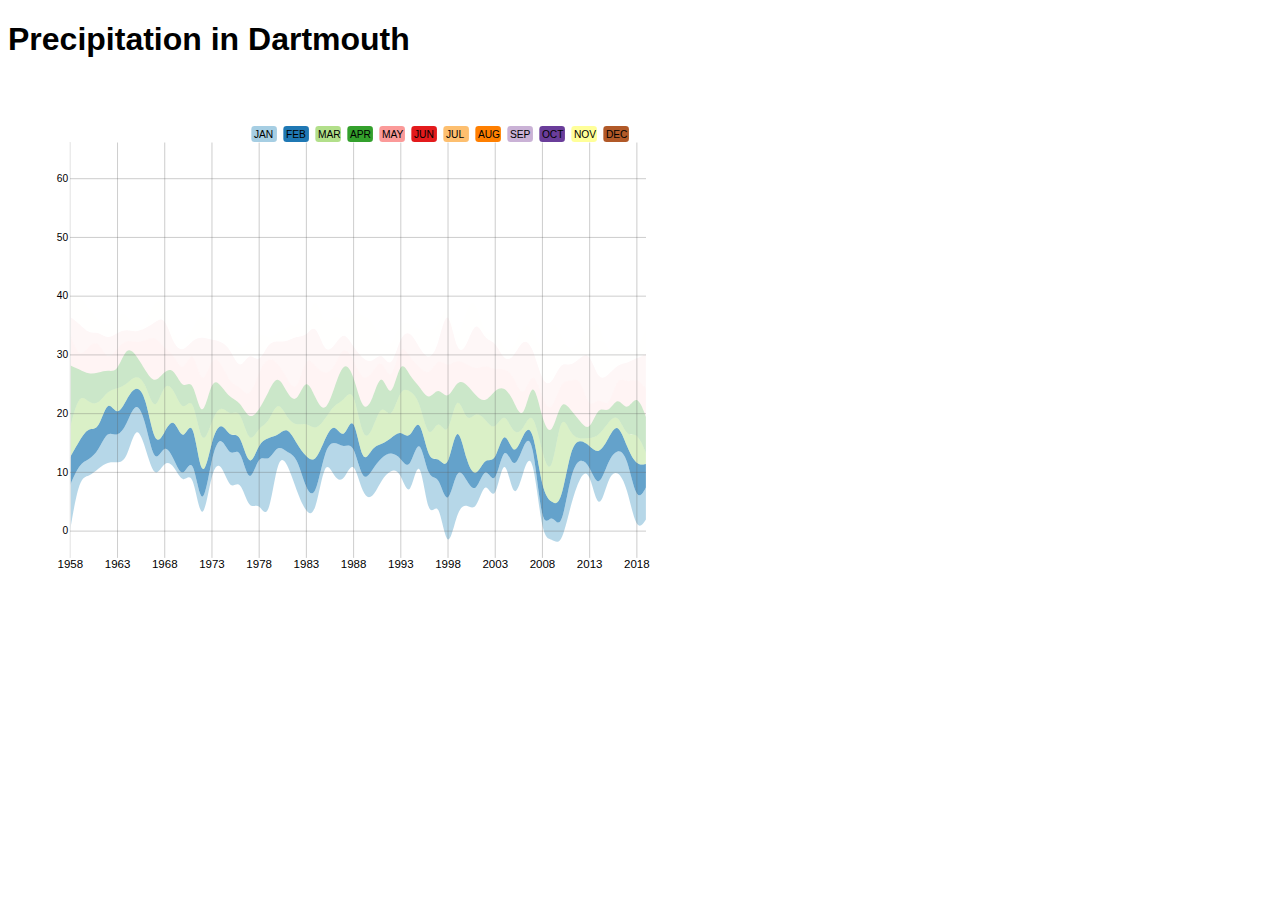
<file: Week-5/Example 5/index.html>
<!DOCTYPE html>
<html lang="en">
<head>
    <meta charset="UTF-8">
    <title>Precipitation in Dartmouth</title>
    <script src="../libs/d3/d3.min.js"></script>
    <style>
        body{
            font-family: sans-serif;
        }
        .container{
            padding: 30px;
        }
        .xAxis{
            font-family: sans-serif;
            font-size: 18px;
        }
        .xAxis .tick line{
            stroke-width: .5;
            stroke: #606060;
        }

        .xAxis path{
            stroke: white;
        }

        .yAxis{
            font-family: sans-serif;
            font-size: 16px;
        }
        .yAxis .tick line{
            stroke-width: .5;
            stroke: #606060;
        }
        .yAxis path{
            stroke: white;
        }
    </style>
</head>
<body>
<h1>
    Precipitation in Dartmouth
</h1>
<div class="container">
    <svg id="main" width="50vw" height="40vw" viewBox="0 0 1000 800">
    </svg>
</div>
<script>
    const margin = {top: 50, bottom: 100, left: 50, right: 50}
    const width=1000,height=800;


    // Load the data

    d3.csv("../dataProcessing/Dartmouth.csv").then(areaChart)
    function areaChart(data){

        const Years = data.map(d=>d.YEAR);
        const months = ['JAN','FEB','MAR','APR','MAY','JUN','JUL','AUG','SEP','OCT','NOV','DEC']
        const stack = d3.stack()
            .keys(months).offset(d3.stackOffsetWiggle);



        const stackedSeries = stack(data);


        const colors = ['#a6cee3','#1f78b4','#b2df8a','#33a02c','#fb9a99','#e31a1c','#fdbf6f','#ff7f00','#cab2d6','#6a3d9a','#ffff99','#b15928']
        //find the max Y value


        const yMax = d3.max(stackedSeries.map(d=>d3.max(d.map(dd=>d3.max(dd)))))
        // find the min Y value
        const yMin = d3.min(stackedSeries.map(d=>d3.min(d.map(dd=>d3.min(dd)))))
        // Step 2: Scale function
        const yScale = d3.scaleLinear()
            .domain([yMin, yMax]) // data values are between [0 , sum of all y values]
            .range([height-margin.bottom, margin.top]);
        const xScale =d3.scalePoint()
            .domain(Years)
            .range([margin.left,width-margin.right])
        // Step 3 area function
        const area = d3.area()
            .x((_, i)=> xScale(Years[i]))
            .y0(d=>yScale(d[0]))
            .y1(d=>yScale(d[1]))
            .curve(d3.curveBasis); // in case you want to have smooth lines!
        // step 4 select the svg element and append a group
        const group = d3.select('svg#main').append("g")

        //   // step 5, add the area paths to the group
        group.append("g").attr("class","areaChart").selectAll('.paths')
            .data(stackedSeries)        // bind data to the group
            .enter()
            .append('path')             // append "path" element to the group
            .attr('fill', (d, i)=>colors[i])
            .attr("opacity",0)
            .transition()           // add animation-transition
            .delay((_,i)=>i*100)
            .duration(1000)         // add duration
            .attr("opacity",.9)      // change opacity from 0 to 1 during 2 seconds
            .attr('d', area);       // in short it can be written as just the generator name
        const xAxisGenerator = d3.axisBottom(xScale)
            .tickValues(xScale.domain().filter((d, i) => i%5===0))
            .tickSize(-1*(height-margin.top-margin.bottom))
        const yAxisGenerator = d3.axisLeft(yScale).tickSize(-1*(width-margin.left-margin.right))
        const xAxisGroup= group.append("g")
            .attr("class","xAxis")
            .attr("transform",`translate(${0},${height-margin.bottom})`)
        xAxisGroup.call(xAxisGenerator)
        const yAxisGroup= group.append("g")
            .attr("class","yAxis")
            .attr("transform",`translate(${margin.left},${0})`)
        yAxisGroup.call(yAxisGenerator)
        // add legend
        const legends = group.append("g")
            .attr("transform",`translate(${width/3},${margin.top/2})`)
            .selectAll(".legends")
            .data(months)
            .enter().append("g")
            .attr("transform",(_,i)=>`translate(${i*50},${0})`)
            .attr("class","legends")
        legends
            .append("rect")
            .attr("width","40px")
            .attr("height","25px")
            .attr("rx","5px")
            .attr("fill",(_,i)=>colors[i]);
        // See use of text https://developer.mozilla.org/en-US/docs/Web/SVG/Tutorial/Texts
        legends.append("text")
            .text(d=>d)
            .attr("dy","18")
            .attr("dx","4")
            .attr("fill","black")
            //.attr("text-anchor","middle")
    }




</script>

</body>
</html>
</file>
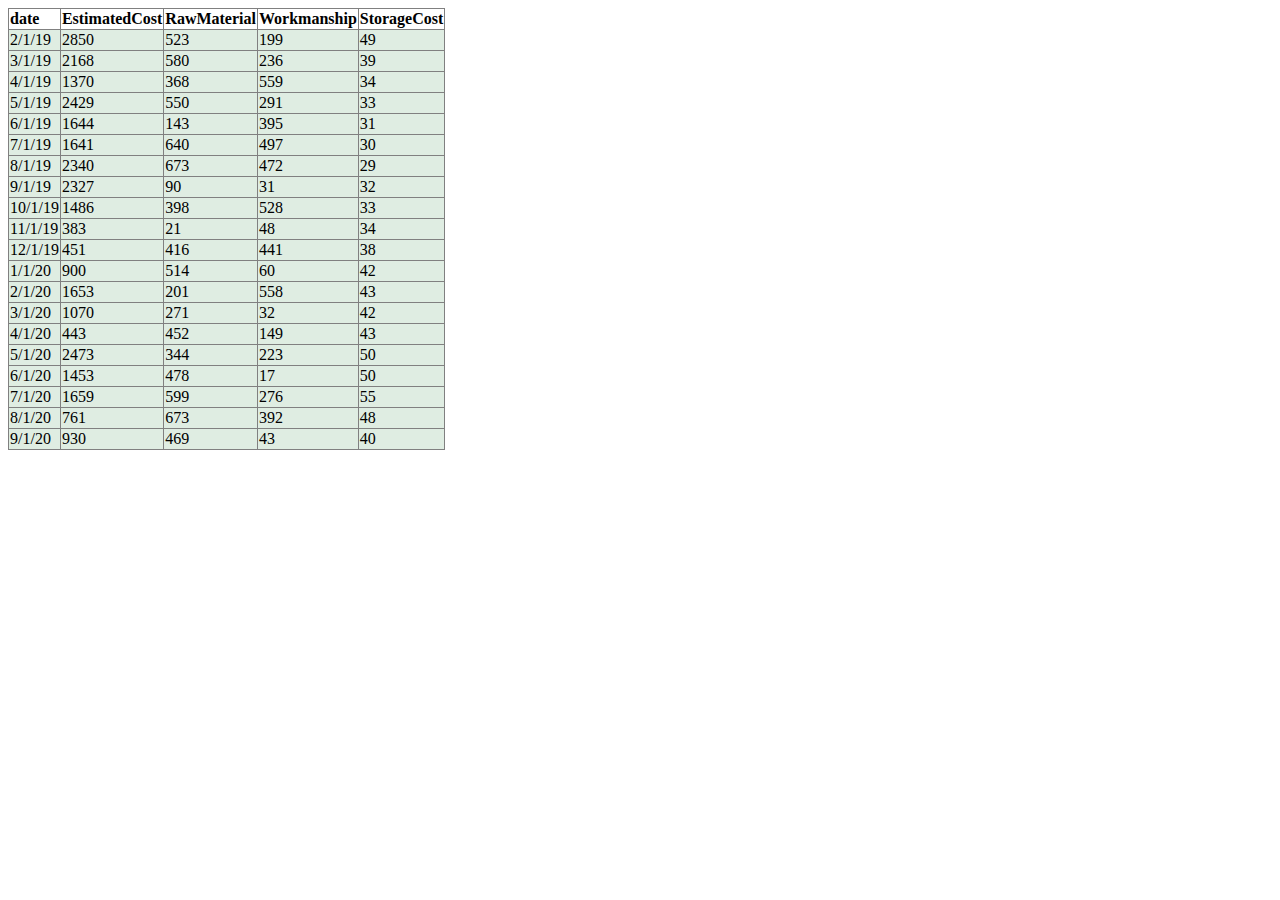
<file: Week-5/tableGenerator/index.html>
<!DOCTYPE html>
<html lang="en">
<head>
    <meta charset="UTF-8">
    <title>Title</title>
    <script src="../libs/d3/d3.js"></script>
    <style>
        .head-row{
            font-weight: bold;
        }
        .body-row{
            background-color: #DFEDE2;
        }
        table{
            border-collapse: collapse;
        }
        th, td {
            border: 1px solid grey;
        }
    </style>
</head>
<body>
<div class="container">

</div>
<script>
    d3.csv("data_sample.csv").then(data=>{
        console.log(data)
        TableGenerator(data,".container")
    })


    function TableGenerator(data,container){
        const table = d3.selectAll(container)
            .append("Table")
            .selectAll(".rows")
            .data(data)
            .enter()
            .append("tr")
            .attr("class", function(d, i){
                if(i===0){return "head-row"}
                return "body-row"
            }
                )
            .selectAll(".td")
            .data((d,i)=> {
                if(i===0){
                    return Object.keys(d);
                }
                else{
                    return Object.values(d)
                }
            })
            .enter()
            .append("td")
            .text(d=>d)
    }

</script>
</body>
</html>
</file>
